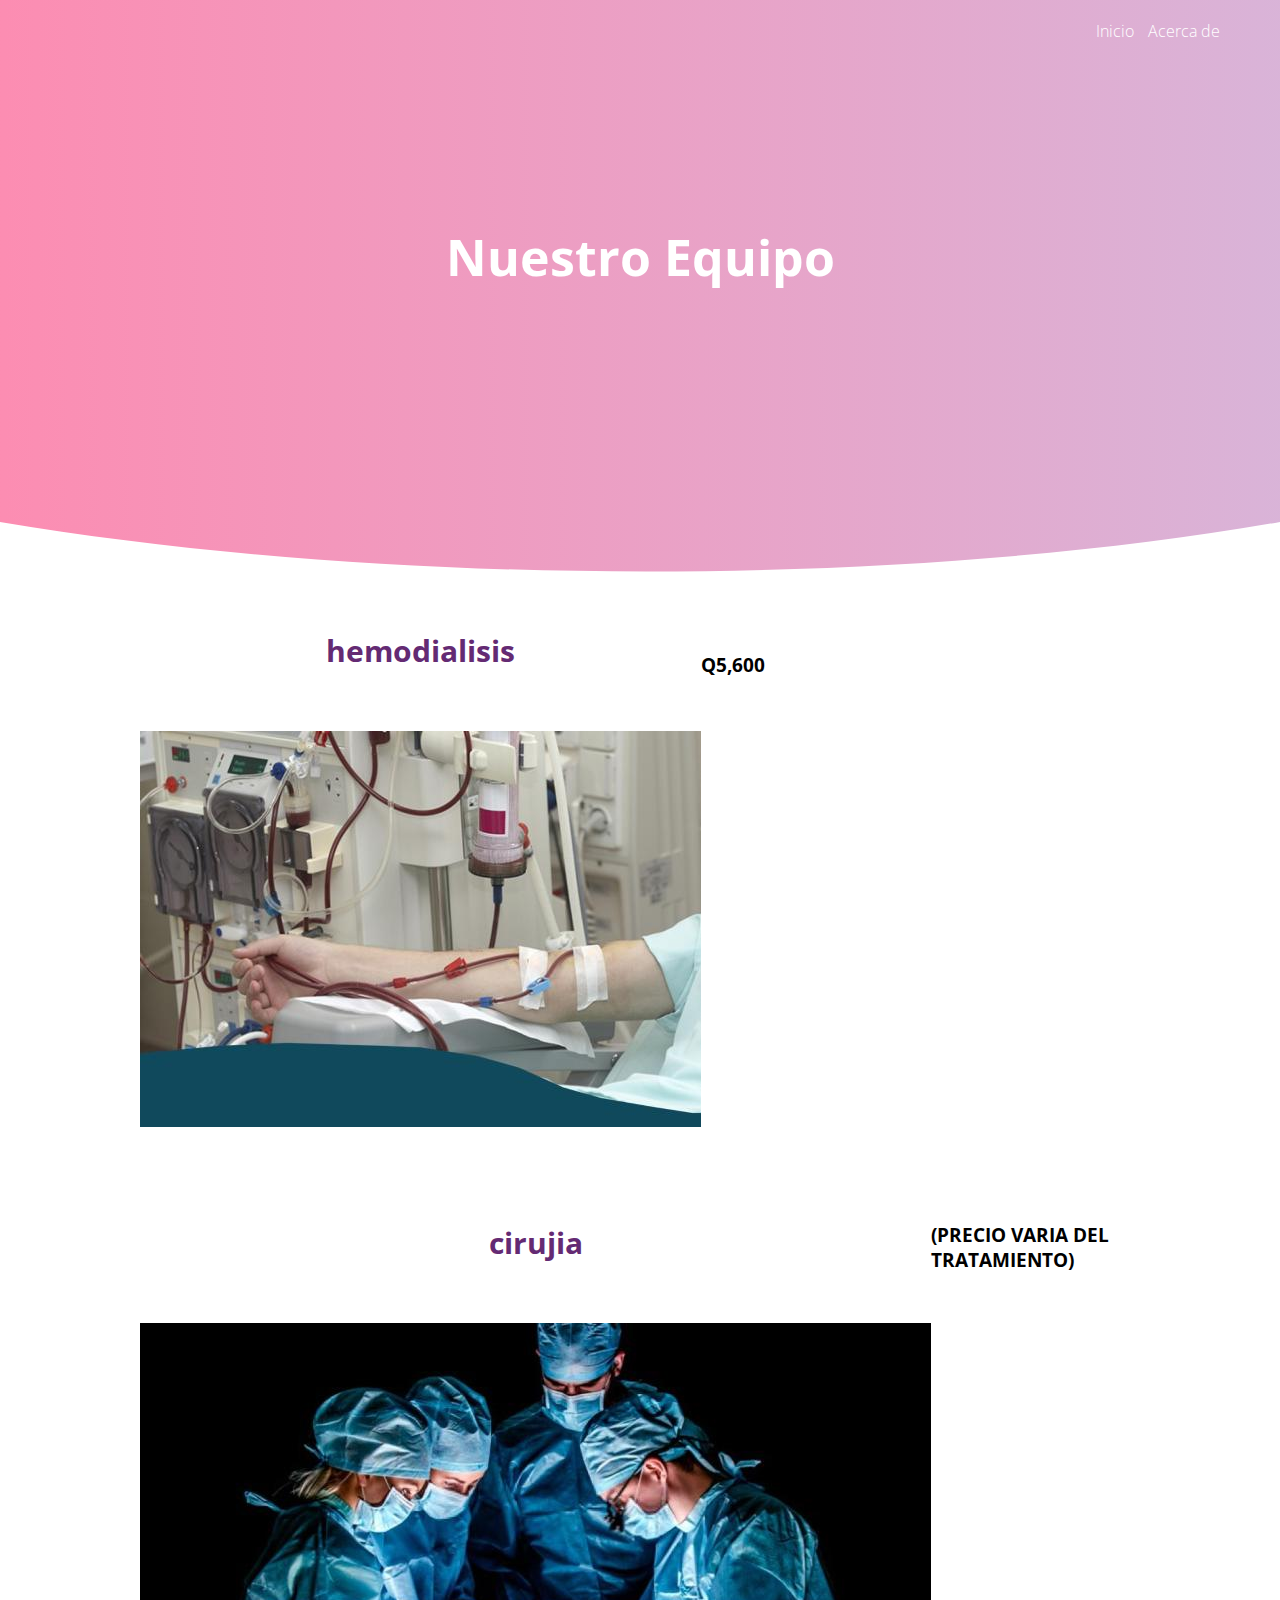
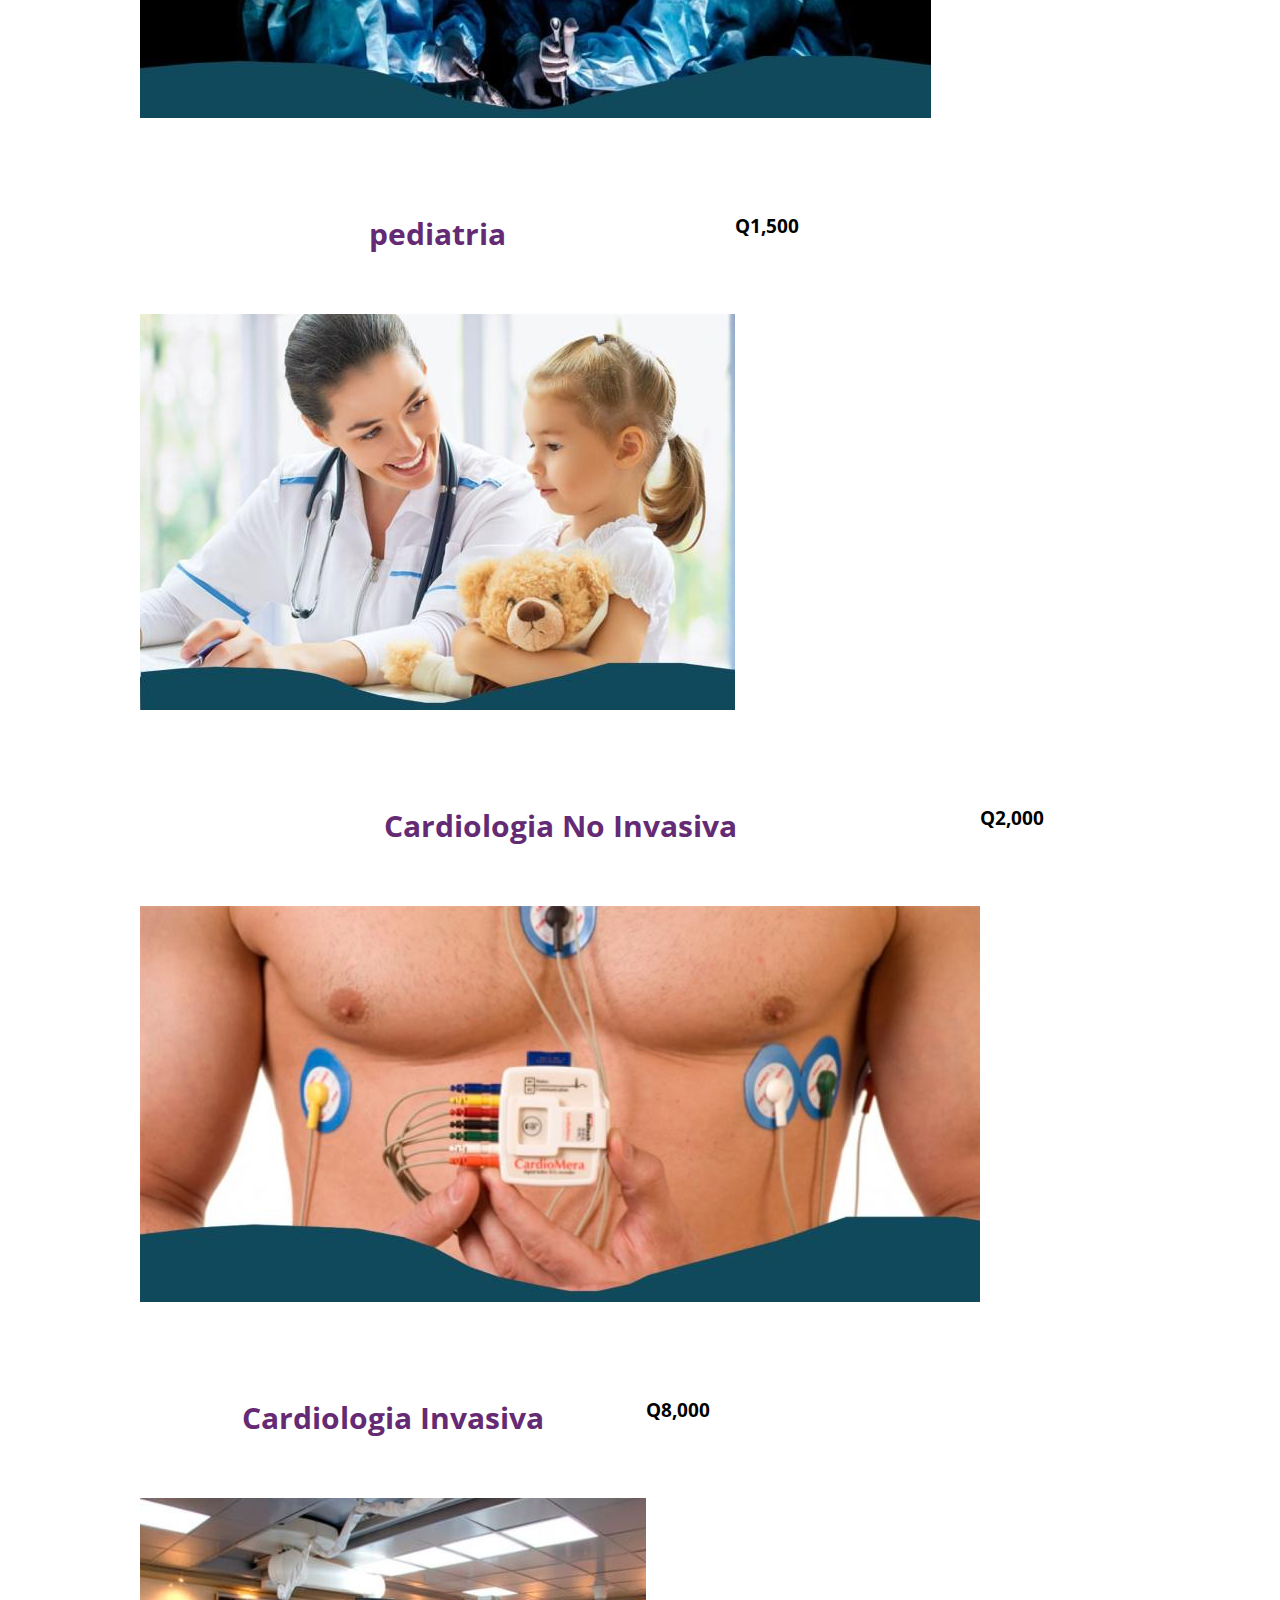
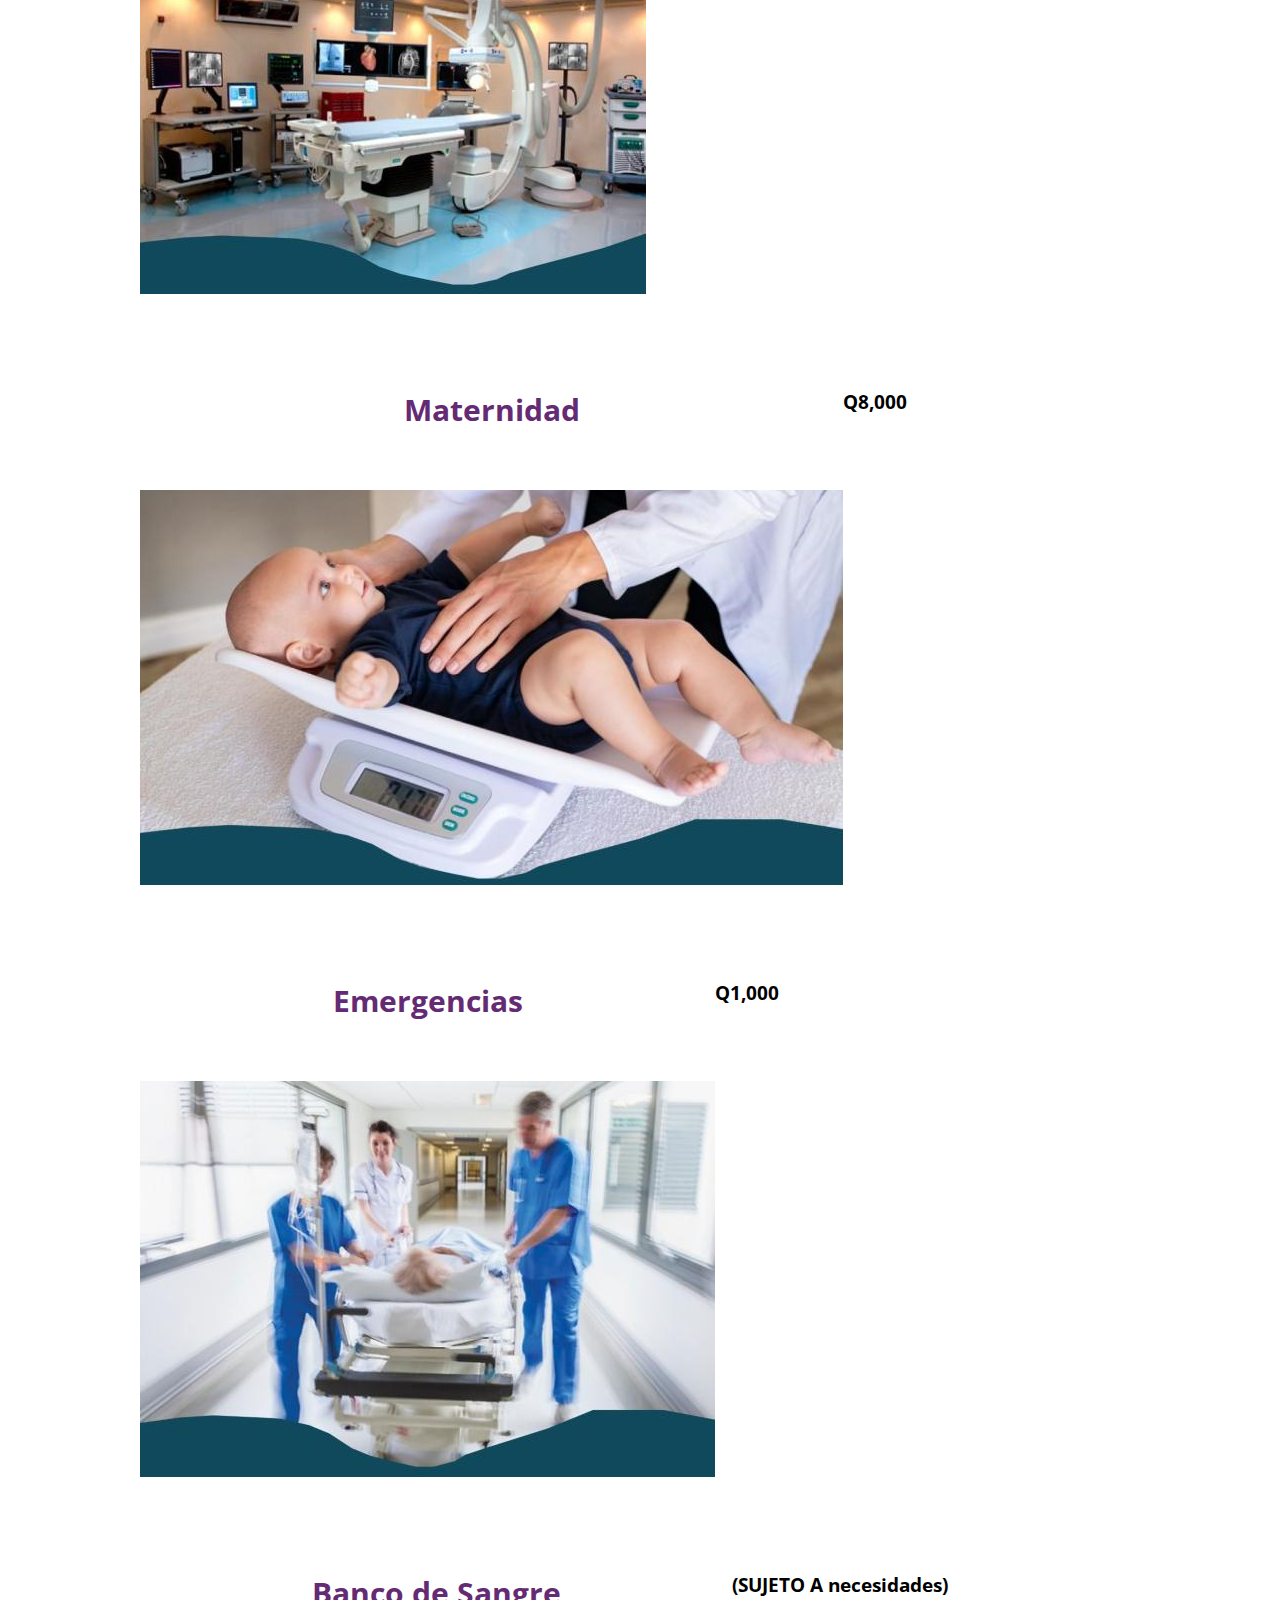
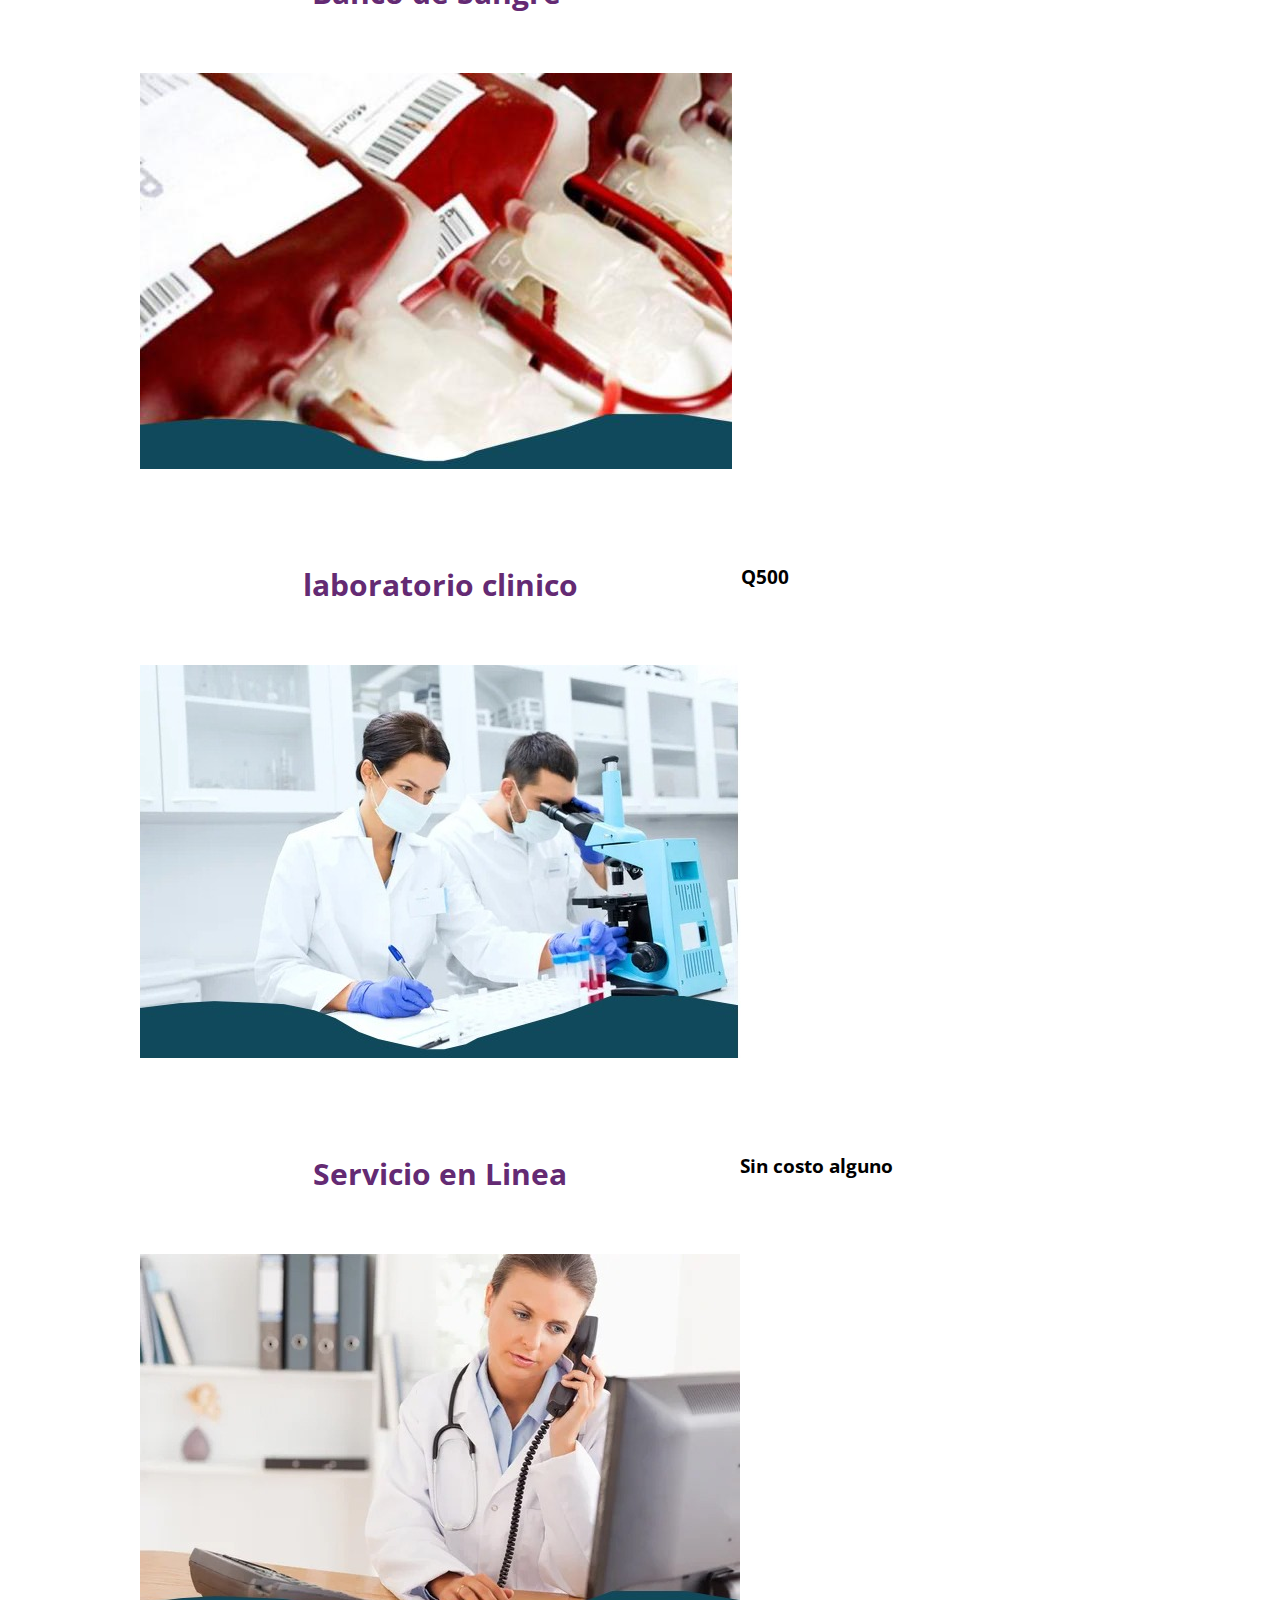
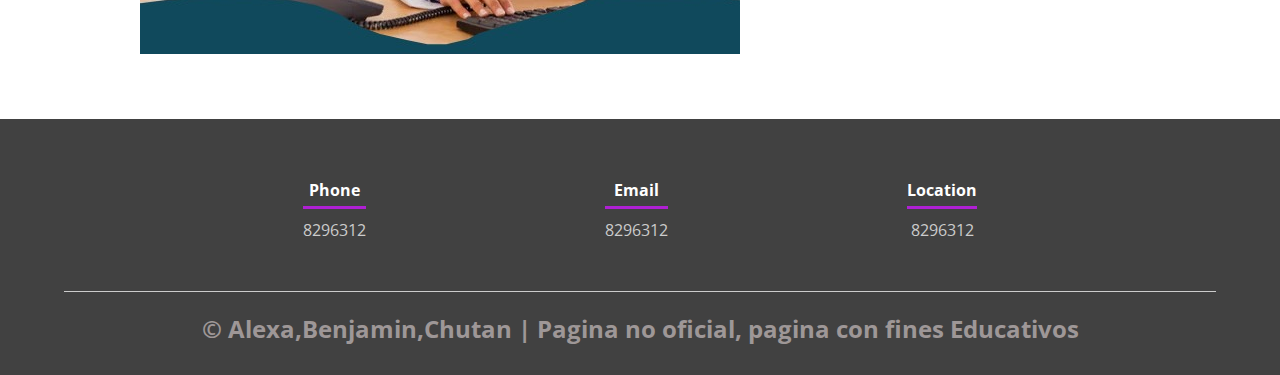
<file: Laboratorio examen/paginageneral.html>
<!DOCTYPE html>
<html lang="es">

<head>
    <meta charset="UTF-8">
    <meta name="viewport" content="width=device-width, initial-scale=1.0">
    <meta http-equiv="X-UA-Compatible" content="ie=edge">
    <title>Analiza</title>
    <link rel="shortcut icon" href="img/sinfondo.png" type="image/x-icon">
    <link rel="stylesheet" href="paginageneral.css">
    <link href="https://fonts.googleapis.com/css?family=Open+Sans:300,400,700,800&display=swap" rel="stylesheet">
</head>

<body>
    <header>
        <nav>
            <a href="index.html">Inicio</a>
            <a href="acerca.html">Acerca de</a>
            
        </nav>
        <section class="textos-header">
            <h1> Nuestro Equipo</h1>
            <h2></h2>
        </section>
        <div style="height: 150px; overflow: hidden;" ><svg viewBox="0 0 500 150" preserveAspectRatio="none" style="height: 100%; width: 100%;"><path d="M0.00,49.98 C156.04,116.95 355.80,114.97 500.00,49.98 L500.00,150.00 L0.00,150.00 Z" style="stroke: none; fill: rgb(255, 255, 255);"></path></svg></div>

            </svg></div>
    </header>
    <main>
        <section class="contenedor sobre-nosotros">
            <div class="contenedor-sobre-nosotros">
                <div>
                    <h1 class="titulo">hemodialisis</h1>
                    <img src="img/hemodialisis5.jpg" alt="">
                </div>
                
                <div class="contenido-textos">
                    <h2> </h2>
                    <br>
                    <h3> Q5,600</h3>

                    
                    
                        
                </div>
            </div>
        </section>
        <section class="contenedor sobre-nosotros">
            <div class="contenedor-sobre-nosotros">
                <div>
                    <h1 class="titulo">cirujia</h1>
                    <img src="img/cirujia.jpg" alt="">
                </div>
                
                <div class="contenido-textos">
                    <h3>(PRECIO VARIA DEL TRATAMIENTO)</h3>
                    
                    
                        
                </div>
            </div>
        </section>
        <section class="contenedor sobre-nosotros">
            <div class="contenedor-sobre-nosotros">
                <div>
                    <h1 class="titulo">pediatria</h1>
                    <img src="img/pedia.jpg" alt="">
                </div>
                
                <div class="contenido-textos">
                    <h3>Q1,500</h3>
                    
                    
                        
                </div>
            </div>
        </section>
        <section class="contenedor sobre-nosotros">
            <div class="contenedor-sobre-nosotros">
                <div>
                    <h1 class="titulo">Cardiologia No Invasiva</h1>
                    <img src="img/noinvasiva.jpg" alt="">
                </div>
                
                <div class="contenido-textos">
                    <h3>Q2,000 </h3>
                    
                    
                        
                </div>
            </div>
        </section>
        <section class="contenedor sobre-nosotros">
            <div class="contenedor-sobre-nosotros">
                <div>
                    <h1 class="titulo">Cardiologia Invasiva </h1>
                    <img src="img/invasiva.jpg" alt="">
                </div>
                
                <div class="contenido-textos">
                    <h3>Q8,000</h3>
                    
                    
                        
                </div>
            </div>
        </section>
        <section class="contenedor sobre-nosotros">
            <div class="contenedor-sobre-nosotros">
                <div>
                    <h1 class="titulo">Maternidad</h1>
                    <img src="img/maternidad.jpg" alt="">
                </div>
                
                <div class="contenido-textos">
                    <h3>Q8,000 </h3>
                    
                    
                        
                </div>
            </div>
        </section>
        <section class="contenedor sobre-nosotros">
            <div class="contenedor-sobre-nosotros">
                <div>
                    <h1 class="titulo">Emergencias</h1>
                    <img src="img/emergrncia.jpg" alt="">
                </div>
                
                <div class="contenido-textos">
                    <h3>Q1,000</h3>
                    
                    
                        
                </div>
            </div>
        </section>
        <section class="contenedor sobre-nosotros">
            <div class="contenedor-sobre-nosotros">
                <div>
                    <h1 class="titulo">Banco de Sangre</h1>
                    <img src="img/banco.jpg" alt="">
                </div>
                
                <div class="contenido-textos">
                    <h3>(SUJETO A necesidades) </h3>
                    
                    
                        
                </div>
            </div>
        </section>
        <section class="contenedor sobre-nosotros">
            <div class="contenedor-sobre-nosotros">
                <div>
                    <h1 class="titulo">laboratorio clinico</h1>
                    <img src="img/lab.jpg" alt="">
                </div>
                
                <div class="contenido-textos">
                    <h3>Q500 </h3>
                    
                    
                        
                </div>
            </div>
        </section>
        <section class="contenedor sobre-nosotros">
            <div class="contenedor-sobre-nosotros">
                <div>
                    <h1 class="titulo">Servicio en Linea</h1>
                    <img src="img/linea.jpg" alt="">
                </div>
                
                <div class="contenido-textos">
                    <h3>Sin costo alguno </h3>
                    
                    
                        
                </div>
            </div>
        </section>

        
        </section>
        
            </div>
        </section>
    </main>
    <footer>
        <div class="contenedor-footer">
            <div class="content-foo">
                <h4>Phone</h4>
                <p>8296312</p>
            </div>
            <div class="content-foo">
                <h4>Email</h4>
                <p>8296312</p>
            </div>
            <div class="content-foo">
                <h4>Location</h4>
                <p>8296312</p>
            </div>
        </div>
        <h2 class="titulo-final">&copy; Alexa,Benjamin,Chutan | Pagina no oficial, pagina con fines Educativos</h2>
    </footer>
</body>

</html>
</file>
<file: Laboratorio examen/paginageneral.css>
* {
    margin: 0;
    padding: 0;
    box-sizing: border-box;
}



body {
    font-family: 'open sans';
}

.contenedor {
    padding: 60px 0;
    width: 90%;
    max-width: 1000px;
    margin: auto;
    overflow: hidden;
}

.titulo {
    color: #642a73;
    font-size: 30px;
    text-align: center;
    margin-bottom: 60px;
}

/* Header */

header {
    width: 100%;
    height: 600px;
    background: #bc4e9c;
    /* fallback for old browsers */
    background: -webkit-linear-gradient(to right, hsla(340, 95%, 50%, 0.459), #93278f69(317, 45%, 52%, 0.664)), url();
    /* Chrome 10-25, Safari 5.1-6 */
    background: linear-gradient(to right, hsla(340, 95%, 50%, 0.459), #93278f59), url();
    /* W3C, IE 10+/ Edge, Firefox 16+, Chrome 26+, Opera 12+, Safari 7+ */
    background-size: cover;
    background-attachment: fixed;
    position: relative;
    bottom: 10px;
}

nav{
    text-align: right;
    padding: 30px 50px 0 0;
}

nav > a{
    color:#fff;
    font-weight: 300;
    text-decoration: none;
    margin-right: 10px;
}

nav > a:hover{
    text-decoration: underline;
}

header .textos-header{
    display: flex;
    height: 430px;
    width: 100%;
    align-items: center;
    justify-content: center;
    flex-direction: column;
    text-align: center;
}

.textos-header h1{
    font-size: 50px;
    color:#fff;
}

.textos-header h2{
    font-size: 30px;
    font-weight: 300;
    color:#fff;
}

.wave{
    position: absolute;
    bottom: 0;
    width: 100%;
}

/* About us */

main .sobre-nosotros{
    padding: 30px 0 60px 0;
}
.contenedor-sobre-nosotros{
   
    display: flex;
    top: 50px;
    
}

.imagen-about-us{
    width: 48%;
}

.sobre-nosotros .contenido-textos{
    width: 48%;
}

.contenido-textos h3{
    margin-bottom: 15px;
}

.contenido-textos h3 span{
    background: #4d0686;
    color: #fff;
    border-radius: 50%;
    display: inline-block;
    text-align: center;
    width: 30px;
    height: 30px;
    padding: 2px;
    box-shadow: 0 0 6px 0 rgba(0, 0, 0, 0.5);
    margin-right: 5px;

}

.hero a{

    color: black;
    
    border-radius: 10px; background-color: lightblue;
    
    padding: 12px 24px; font-size: 18px;
    
    text-decoration: none;
    
    position: absolute;
    
    left: 50%;
    
    transform: translate(-50%);
    
    top: 93%;
    
    right: 560px;
    
    text-align: center;
    
    }

.contenido-textos p{
    padding: 0px 0px 30px 15px;
    font-weight: 300;
    text-align: justify;
}

/* Galeria */


.portafolio{
    background: #d17171;
}

.galeria-port{
    display: flex;
    justify-content: space-evenly;
    flex-wrap: wrap;
}

.imagen-port{
    width: 24%;
    margin-bottom: 10px;
    overflow: hidden;
    position: relative;
    cursor: pointer;
    box-shadow: 0 0 6px 0 rgba(0, 0, 0, .5);
}

.imagen-port > img{
    width: 100%;
    height: 100%;
    object-fit: cover;
    display: block;
}

.hover-galeria{
    position: absolute;
    width: 100%;
    height: 100%;
    top: 0;
    transform: scale(0);
    background: hsla(273,91%,27%, 0.7);
    transition: transform .5s;
    display: flex;
    justify-content: center;
    align-items: center;
    flex-direction: column;
}

.hover-galeria img{
    width: 50px;
}

.hover-galeria p{
    color: #fff;
}

.imagen-port:hover .hover-galeria{
    transform: scale(1);
}

/* Clients */

.cards{
    display: flex;
    justify-content: space-evenly;
}

.cards .card{
    background: #4d0686;
    background: -webkit-linear-gradient(to right, hsla(340, 95%, 50%, 0.459), #38b4c969(317, 45%, 52%, 0.664)), url(../medicos34.jpg);
    /* Chrome 10-25, Safari 5.1-6 */
    background: linear-gradient(to right, hsla(340, 95%, 50%, 0.459), #38b4c969), url(../medicos34.jpg);
    /* W3C, IE 10+/ Edge, Firefox 16+, Chrome 26+, Opera 12+, Safari 7+ */
    display: flex;
    width: 46%;
    height: 200px;
    align-items: center;
    justify-content: space-evenly;
    border-radius: 5px;
    box-shadow: 0 0 6px 0 rgba(0, 0, 0, 0.6);
}

.cards .card img{
    width: 100px;
    height: 100px;
    object-fit: cover;
    border: 3px solid #fff;
    border-radius: 50%;
    display: block;
}

.cards .card > .contenido-texto-card{
    width: 60%;
    color: #fff;
}

.cards .card > .contenido-texto-card p{
    font-weight: 300;
    padding-top: 5px;
}

/*  Our team */

.about-services{
    background: #f2f2f2;
    padding-bottom: 30px;
}


.servicio-cont{
    display:flex;
    justify-content: space-between;
    align-items: center;
}

.servicio-ind{
    width: 28%;
    text-align: center;
}

.servicio-ind img{
    width: 90%;
}

.servicio-ind h3{
    margin: 10px 0;
}

.servicio-ind p{
    font-weight: 300;
    text-align: justify;
}

/* footer */

footer{
    background: #414141;
    padding: 60px 0 30px 0;
    margin: auto;
    overflow: hidden;
}

.contenedor-sobre-nosotros{
    display: flex;
}

.contenedor-footer{
    display: flex;
    width: 90%;
    justify-content: space-evenly;
    margin: auto;
    padding-bottom: 50px;
    border-bottom: 1px solid #ccc;
}

.content-foo{
    text-align: center;
}

.content-foo h4{
    color: #fff;
    border-bottom: 3px solid #af20d3;
    padding-bottom: 5px;
    margin-bottom: 10px;
}

.content-foo p{
    color: #ccc;
}

.titulo-final{
    text-align: center;
    font-size: 24px;
    margin: 20px 0 0 0;
    color: #9e9797;
}

@media screen and (max-width:900px){
    header{
        background-position: center;
    }

    .contenedor-sobre-nosotros{
        flex-direction: column;
        justify-content: center;
        align-items: center;
    }

    .sobre-nosotros .contenido-textos{
        width: 90%;
    }

    .contenedor-sobre-nosotros3{
        flex-direction: column;
        justify-content: center;
        align-items: center;
    }

    .sobre-nosotros .contenido-textos{
        width: 90%;
    }

    .imagen-about-us{
        width: 90%;
    }

    /* Galeria */

    .imagen-port{
        width: 44%;
    }

    /* Clientes */

    .cards{
        flex-direction: column;
        justify-content: center;
        align-items: center;
    }

    .cards .card{
        width: 90%;
    }

    .cards .card:first-child{
        margin-bottom: 30px;
    }

    /* servicios */

    .servicio-cont{
        justify-content: center;
        flex-direction: column;
    }

    .servicio-ind{
        width: 100%;
        text-align: center;
    }

    .servicio-ind:nth-child(1), .servicio-ind:nth-child(2){
        margin-bottom: 60px;
    }

    .servicio-ind img{
        width: 90%;
    }
}

@media screen and (max-width:500px){
    nav{
        text-align: center;
        padding: 30px 0 0 0;
    }

    nav > a{
        margin-right: 5px;
    }

    .textos-header h1{
        font-size: 35px;
    }

    .textos-header h2{
        font-size: 20px;
    }

    /* ABOUT US */

    .imagen-about-us{
        margin-bottom: 60px;
        width: 99%;
    }

    .sobre-nosotros .contenido-textos{
        width: 95%;
    }

    /* Galeria */

    .imagen-port{
        width: 95%;
    }

    /* Clients */

    .cards .card{
        height: 450px;
        display: flex;
        flex-direction: column;
        align-items: center;
        
    }

    .cards .card img{
        width: 90px;
        height: 90px;
    }

    /* Footer */

    .contenedor-footer{
        flex-direction: column;
        border: none;
    }

    .content-foo{
        margin-bottom: 20px;
        text-align: center;
    }

    .content-foo h4{
        border: none;
    }

    .content-foo p{
        color: #ccc;
        border-bottom: 1px solid #f2f2f2;
        padding-bottom: 20px;
    }

    .titulo-final{
        font-size: 20px;
    }
}
</file>
